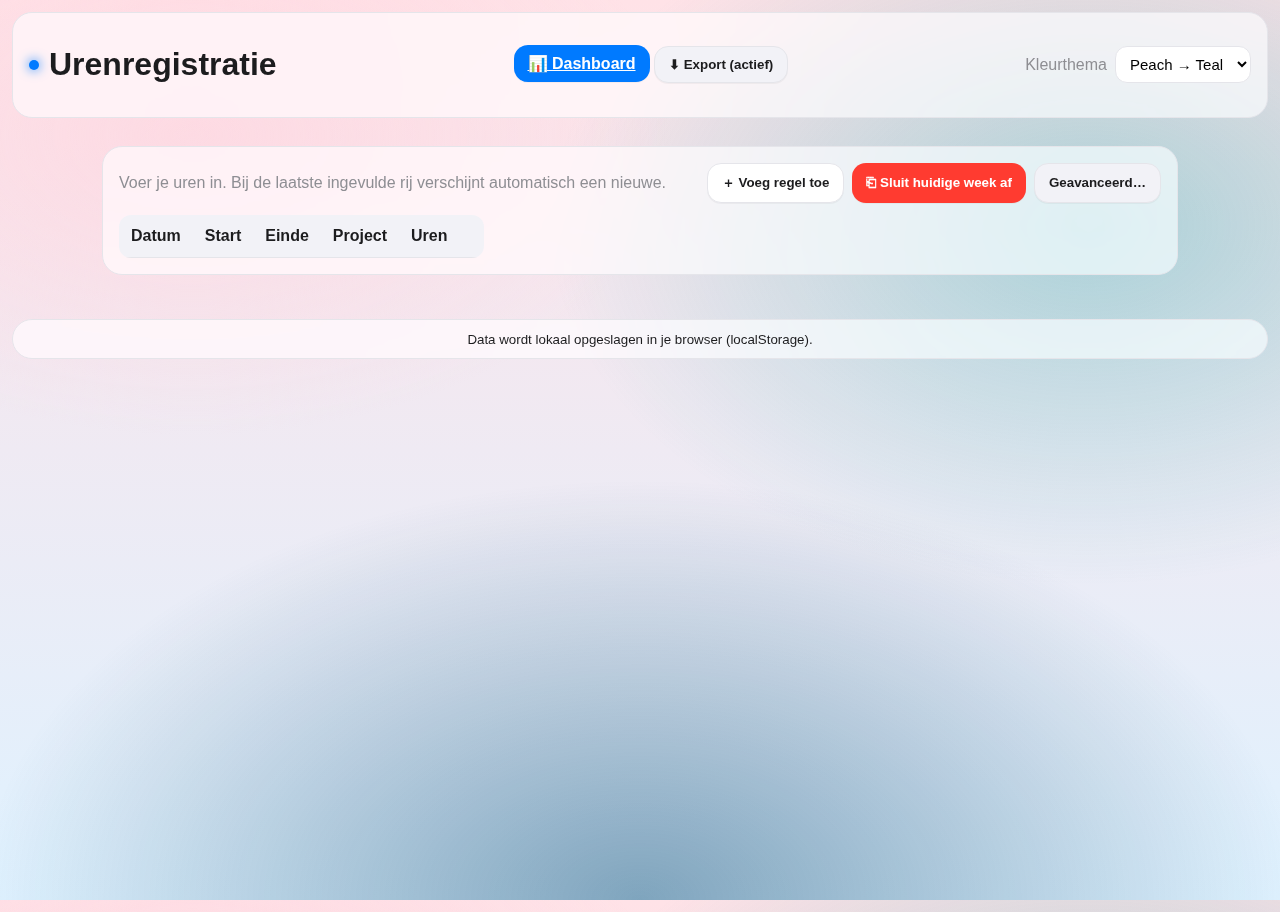
<file: index.html>
<!DOCTYPE html>
<html lang="nl">
<head>
  <meta charset="UTF-8" />
  <meta name="viewport" content="width=device-width, initial-scale=1" />
  <title>Urenregistratie — Pro</title>
  <link rel="stylesheet" href="styles.css" />
</head>
<body class="theme-peach-teal">
  <header class="topbar glass">
    <div class="brand">
      <span class="dot"></span>
      <h1>Urenregistratie</h1>
    </div>
    <nav>
      <a href="dashboard.html" class="btn primary">📊 Dashboard</a>
      <button id="exportActiveBtn" class="btn subtle">⬇︎ Export (actief)</button>
    </nav>
    <div class="style-switch">
      <label>Kleurthema
        <select id="styleSelect">
          <option value="theme-peach-teal">Peach → Teal</option>
          <option value="theme-blue-pink">Blue → Pink</option>
          <option value="theme-mono">Mono</option>
        </select>
      </label>
    </div>
  </header>

  <main class="container">
    <section class="card glass">
      <div class="toolbar">
        <div class="hint">Voer je uren in. Bij de laatste ingevulde rij verschijnt automatisch een nieuwe.</div>
        <div class="actions">
          <button id="addRowBtn" class="btn">＋ Voeg regel toe</button>
          <button id="closeWeekBtn" class="btn warn">⎗ Sluit huidige week af</button>
          <button id="advancedCloseBtn" class="btn subtle">Geavanceerd…</button>
        </div>
      
      <div class="advanced-close glass mini-card" style="display:none;">
        <div class="row">
          <label>Jaar
            <input type="number" id="closeYear" min="2000" max="2100" />
          </label>
          <label>Weeknr
            <select id="closeWeek"></select>
          </label>
          <label>Notitie
            <input type="text" id="closeNote" placeholder="(optioneel)" />
          </label>
        </div>
        <div class="row">
          <button id="closeSelectedWeekBtn" class="btn warn">⎗ Sluit geselecteerde week af</button>
          <button id="toggleAdvancedBtn" class="btn subtle">Sluiten</button>
        </div>
      </div>


      <div class="table-wrap">
        <table id="urenTabel" class="ios-table">
          <thead>
            <tr>
              <th>Datum</th>
              <th>Start</th>
              <th>Einde</th>
              <th>Project</th>
              <th class="right">Uren</th>
              <th></th>
            </tr>
          </thead>
          <tbody id="urenBody"></tbody>
        </table>
      </div>
    </section>
  </main>

  <footer class="foot glass">
    <small>Data wordt lokaal opgeslagen in je browser (localStorage).</small>
  </footer>

  <script src="app.js"></script>
  <script src="theme.js"></script>
</body>
</html>
</file>
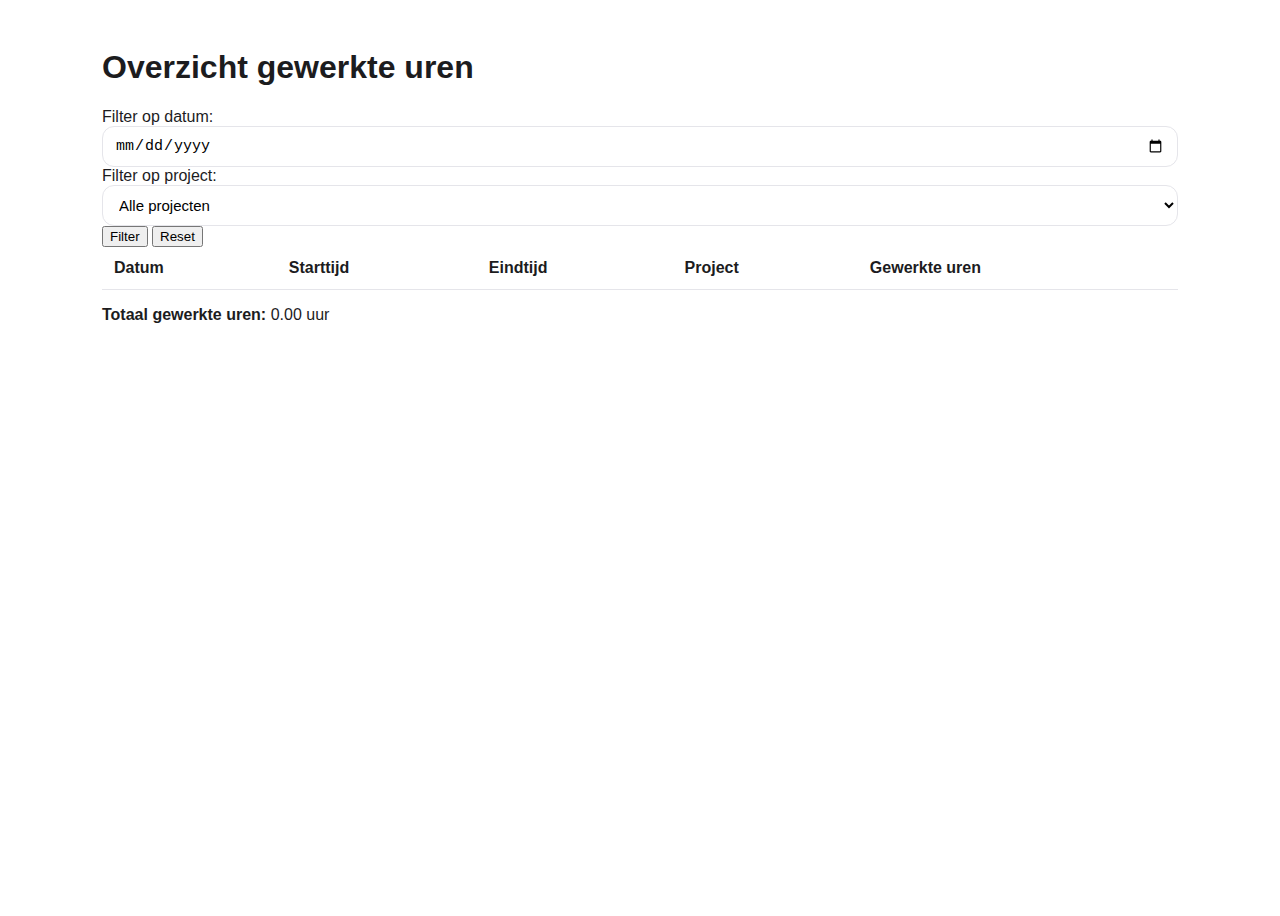
<file: dashboard.html>
<!DOCTYPE html>
<html lang="nl">
<head>
  <meta charset="UTF-8" />
  <meta name="viewport" content="width=device-width, initial-scale=1.0" />
  <title>Dashboard Uren</title>
  <link rel="stylesheet" href="styles.css" />
</head>
<body>
  <div class="container">
    <h1>Overzicht gewerkte uren</h1>
    <div class="filters">
      <label>Filter op datum:
        <input type="date" id="filterDate" />
      </label>
      <label>Filter op project:
        <select id="filterProject">
          <option value="">Alle projecten</option>
          <option value="Opsterland">Opsterland</option>
          <option value="Weststellingwerf">Weststellingwerf</option>
          <option value="CO Algemeen">CO Algemeen</option>
          <option value="Team Opwest">Team Opwest</option>
          <option value="Overig">Overig</option>
        </select>
      </label>
      <button onclick="applyFilters()">Filter</button>
      <button onclick="resetFilters()">Reset</button>
    </div>

    <table id="dashboardTable">
      <thead>
        <tr>
          <th>Datum</th>
          <th>Starttijd</th>
          <th>Eindtijd</th>
          <th>Project</th>
          <th>Gewerkte uren</th>
        </tr>
      </thead>
      <tbody id="dashboardBody">
        <!-- Data wordt geladen uit localStorage -->
      </tbody>
    </table>

    <p><strong>Totaal gewerkte uren:</strong> <span id="totaalUren">0</span> uur</p>
  </div>
  <script src="dashboard.js"></script>
</body>
</html>
</file>
<file: styles.css>
/* High-end iOS-like UI with gradient themes (no images) */
:root{
  --glass-bg: rgba(255,255,255,0.65);
  --stroke: #e5e5ea;
  --text: #1c1c1e;
  --subtle: #8e8e93;
  --accent: #007aff;
  --warn: #ff3b30;
}
*{box-sizing:border-box}
html,body{height:100%}
body{
  margin:0;
  font-family:-apple-system,BlinkMacSystemFont,'Segoe UI',Roboto,sans-serif;
  color:var(--text);
}
/* Peach→Teal gradient */
body.theme-peach-teal{
  background:
    radial-gradient(800px 500px at 15% 15%, rgba(255,214,224,0.7) 0%, rgba(255,214,224,0) 60%),
    radial-gradient(900px 600px at 85% 25%, rgba(28,169,175,0.35) 0%, rgba(28,169,175,0) 60%),
    radial-gradient(1100px 700px at 50% 100%, rgba(10,70,110,0.45) 0%, rgba(10,70,110,0) 60%),
    linear-gradient(180deg,#ffe2e7 0%, #dff2ff 100%);
}
/* Blue→Pink alt */
body.theme-blue-pink{
  background:
    radial-gradient(900px 600px at 20% 20%, rgba(70,140,255,0.35) 0%, rgba(70,140,255,0) 60%),
    radial-gradient(900px 600px at 80% 10%, rgba(255,120,180,0.35) 0%, rgba(255,120,180,0) 60%),
    linear-gradient(180deg,#eaf1ff 0%, #ffeaf3 100%);
}
/* Mono minimal */
body.theme-mono{ background:linear-gradient(180deg,#fafafa 0%, #f0f0f0 100%); }

.topbar,.foot,.card.glass{
  background:var(--glass-bg);
  backdrop-filter:blur(14px) saturate(140%);
  -webkit-backdrop-filter:blur(14px) saturate(140%);
  border:1px solid var(--stroke);
  border-radius:20px;
}
.topbar{
  margin:12px;
  padding:12px 16px;
  display:flex;align-items:center;justify-content:space-between;gap:12px;flex-wrap:wrap;
}
.brand{display:flex;gap:10px;align-items:center}
.brand .dot{width:10px;height:10px;border-radius:50%;background:var(--accent);box-shadow:0 0 12px var(--accent)}
.style-switch label{display:flex;gap:8px;align-items:center;color:var(--subtle)}
.style-switch select{padding:8px 10px;border-radius:12px;border:1px solid var(--stroke);background:#fff}
.container{max-width:1100px;margin:16px auto;padding:12px}
.card{padding:16px;margin-bottom:16px}
.toolbar{display:flex;justify-content:space-between;align-items:center;gap:12px;flex-wrap:wrap}
.hint{color:var(--subtle)}
.actions{display:flex;gap:8px;flex-wrap:wrap}
.btn{border:1px solid var(--stroke);background:#fff;color:var(--text);padding:10px 14px;border-radius:14px;cursor:pointer;font-weight:600;box-shadow:0 1px 0 rgba(0,0,0,0.04)}
.btn.primary{background:var(--accent);color:#fff;border:none}
.btn.subtle{background:#f2f2f7}
.btn.warn{background:var(--warn);color:#fff;border:none}
.btn:hover{filter:brightness(.97)}
.table-wrap{overflow:auto;border-radius:12px}
table{width:100%;border-collapse:collapse}
.ios-table th{background:#f2f2f7}
th,td{padding:12px;border-bottom:1px solid var(--stroke);text-align:left}
th.right,td.right{text-align:right}
input[type="date"],input[type="time"],select{width:100%;padding:10px 12px;border-radius:12px;border:1px solid var(--stroke);background:#fff;font-size:15px}
.grid{display:grid;grid-template-columns:repeat(3,1fr);gap:16px}
.stat .big{font-size:2rem;font-weight:800}
.mini th,.mini td{padding:8px 10px}
.archive-list>.archive-item{border:1px dashed var(--stroke);border-radius:14px;padding:10px;margin-bottom:10px;display:flex;justify-content:space-between;align-items:center}
.archive-item .meta{color:var(--subtle)}
.foot{margin:12px;padding:10px 14px;text-align:center}
@media (max-width:900px){
  .grid{grid-template-columns:1fr}
  .topbar{flex-direction:column;align-items:stretch}
}
@media print{
  .topbar,.foot,.filters,nav,.btn,.style-switch{display:none!important}
  body{background:#fff}
  .card.glass{border:none}
}
</file>
